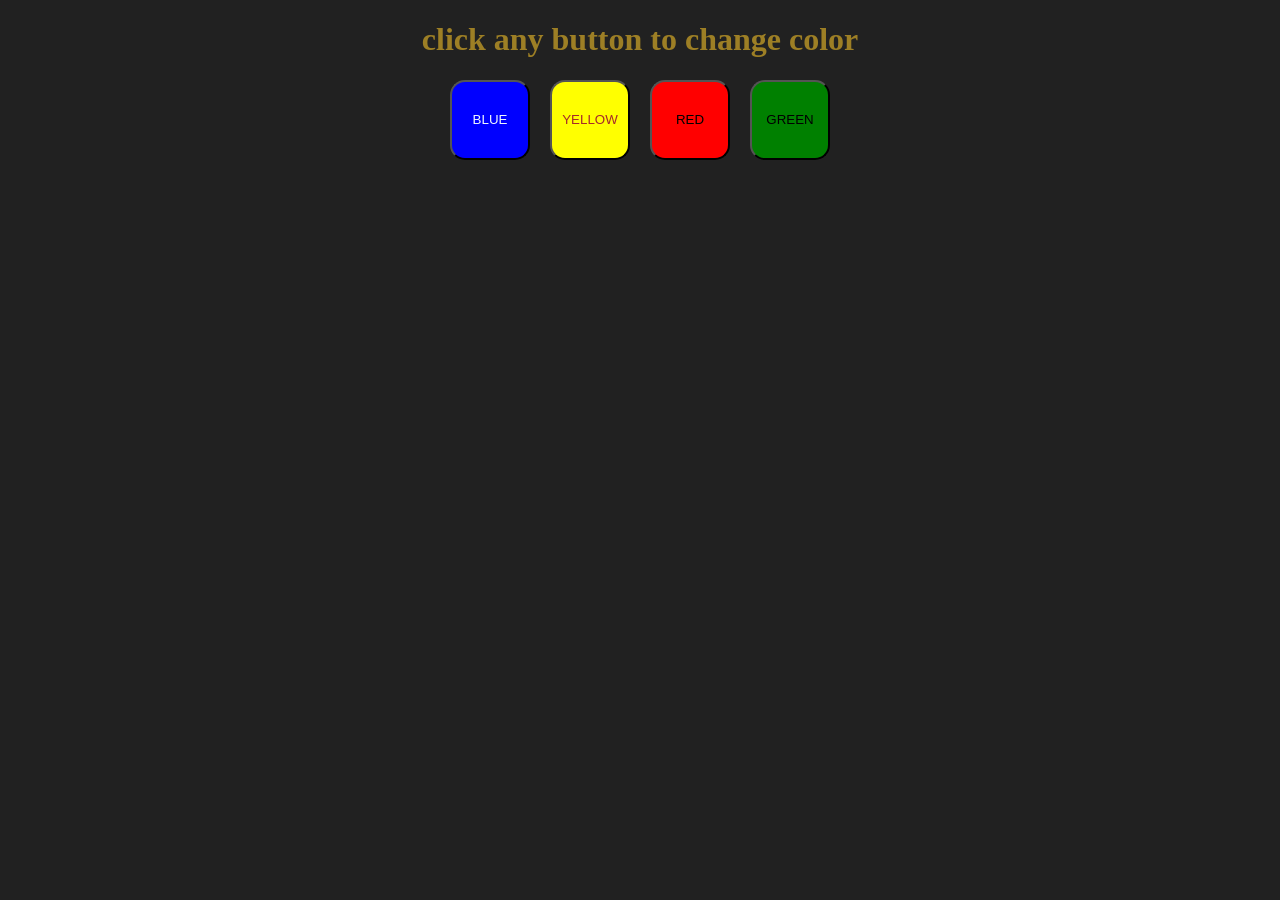
<file: 07_projects/01_colorchanger/index.html>
<!DOCTYPE html>
<html lang="en">
<head>
    <meta charset="UTF-8">
    <meta name="viewport" content="width=device-width, initial-scale=1.0">
    <title>Color changer</title>
    <link rel="stylesheet" href="style.css"/>
</head>
<body style="background-color: #212121; color: rgb(157, 127, 37);">
    <h1>click any button to change color</h1>
    <div class="container">
    <!-- <h1>click any button to change color</h1> -->
    <button class="button" id="blue">BLUE</button>
    <button class="button" id="yellow">YELLOW</button>
    <button class="button" id="red">RED</button>
    <button class="button" id="green">GREEN</button>
    </div>
    <script src="colorchange.js"></script>

</body>
</html>
</file>
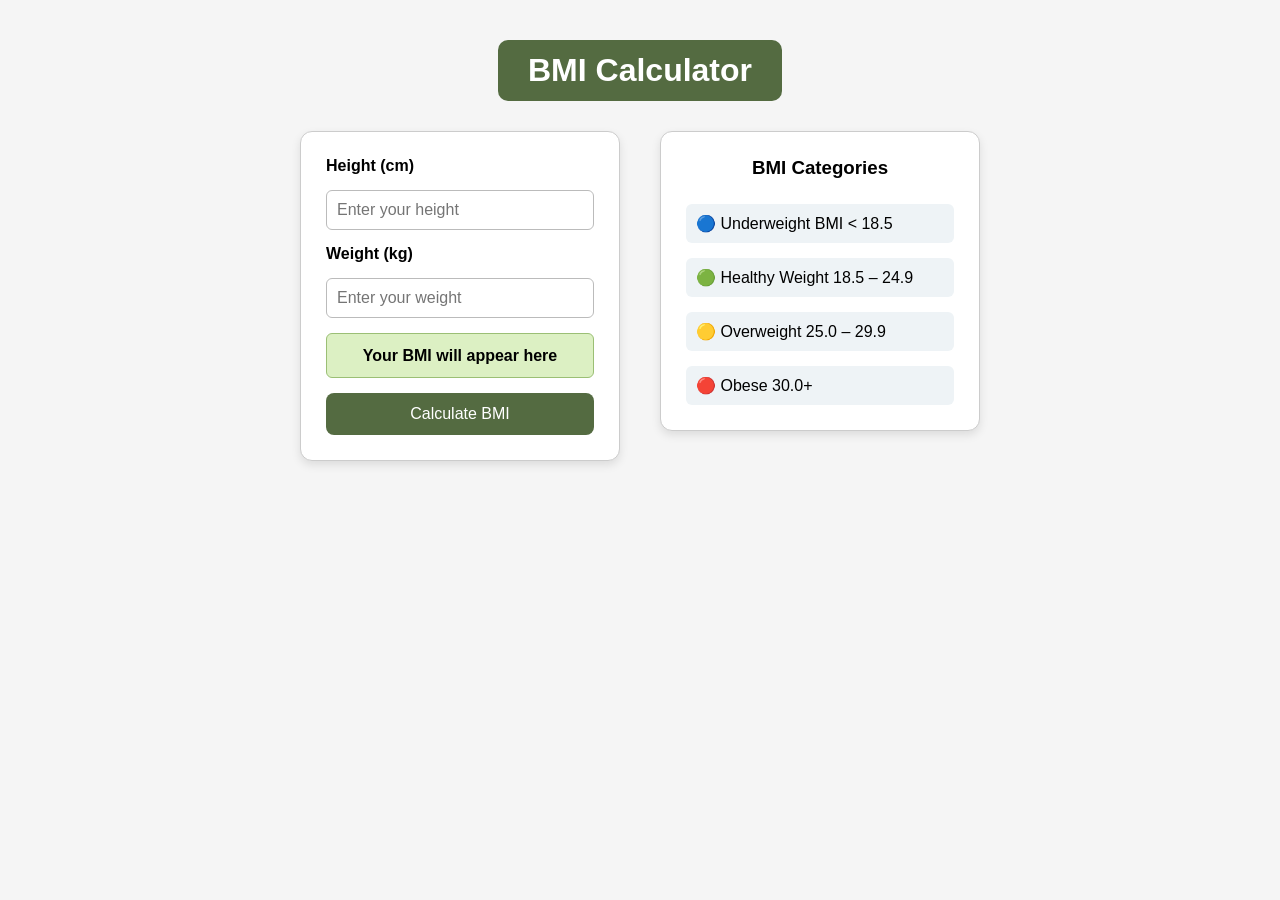
<file: 07_projects/02_BMI calculator/index.html>
<!DOCTYPE html>
<html lang="en">
<head>
    <meta charset="UTF-8">
    <meta name="viewport" content="width=device-width, initial-scale=1.0">
    <title>BMI Calculator</title>
    <link rel="stylesheet" href="style.css">
</head>
<body>

    <h1 class="title">BMI Calculator</h1>

    <div class="wrapper">

        <!-- BMI Form -->
        <form id="bmiForm" class="card">
            <label for="height">Height (cm)</label>
            <input
                type="number"
                id="height"
                placeholder="Enter your height"
                required
            >

            <label for="weight">Weight (kg)</label>
            <input
                type="number"
                id="weight"
                placeholder="Enter your weight"
                required
            >

            <div class="result">
                Your BMI will appear here
            </div>

            <button type="submit">Calculate BMI</button>
        </form>

        <!-- BMI Categories -->
        <div class="values card">
            <h3>BMI Categories</h3>

            <div class="value-item">
                <span>🔵 Underweight</span>
                <span>BMI &lt; 18.5</span>
            </div>

            <div class="value-item">
                <span>🟢 Healthy Weight</span>
                <span>18.5 – 24.9</span>
            </div>

            <div class="value-item">
                <span>🟡 Overweight</span>
                <span>25.0 – 29.9</span>
            </div>

            <div class="value-item">
                <span>🔴 Obese</span>
                <span>30.0+</span>
            </div>
        </div>

    </div>

    <script src="bmi.js"></script>

</body>
</html>
</file>
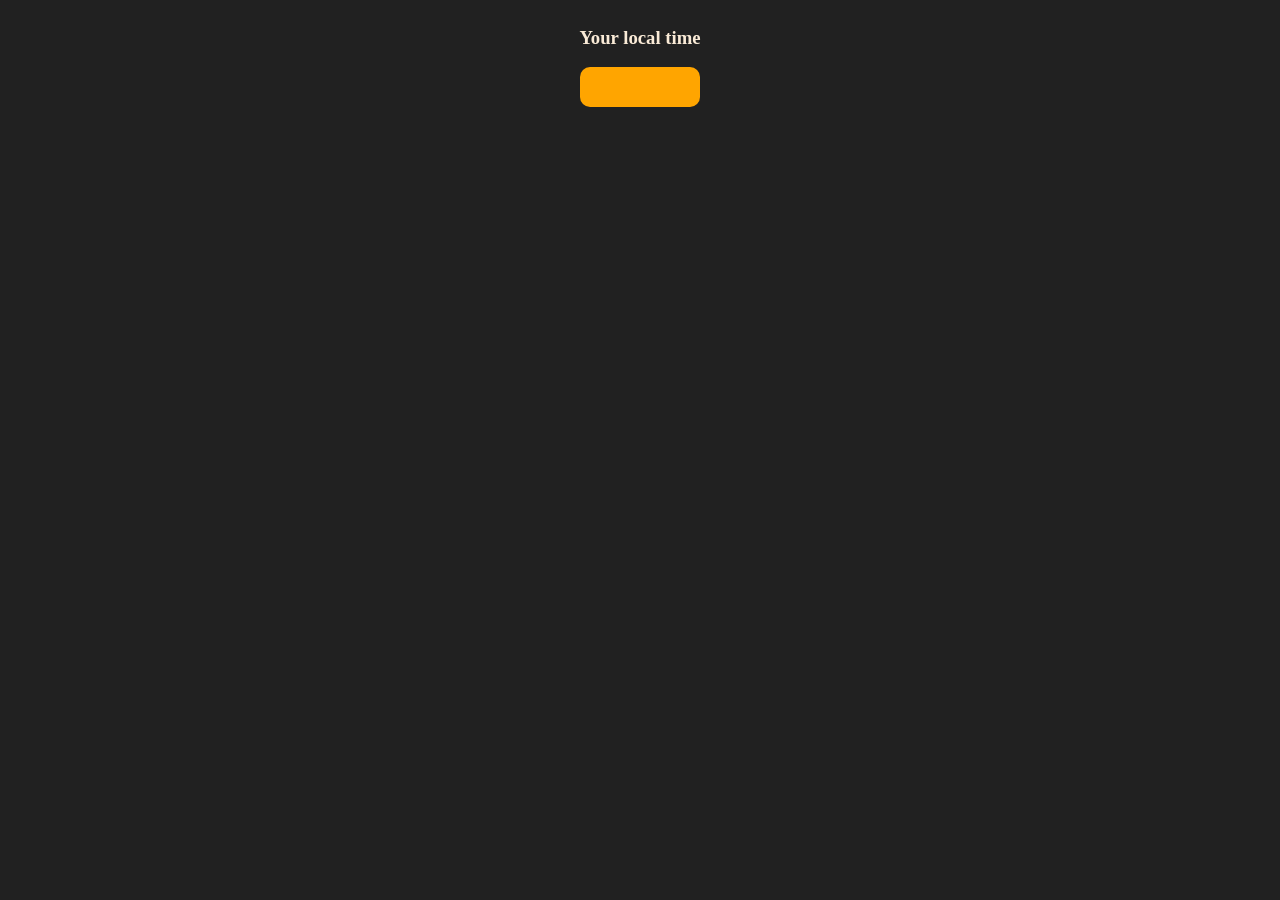
<file: 07_projects/03_DigitalClock/index.html>
<!DOCTYPE html>
<html lang="en">
<head>
    <meta charset="UTF-8">
    <meta name="viewport" content="width=device-width, initial-scale=1.0">
    <title>Digital-Clock</title>
    <link rel="stylesheet" href="style.css"/>
</head>
<body>
    <div class="container">
        <h3>Your local time</h3>
        <div id="clock"> </div>
        
    </div>
</body>
<script src="script.js"></script>
</html>
</file>
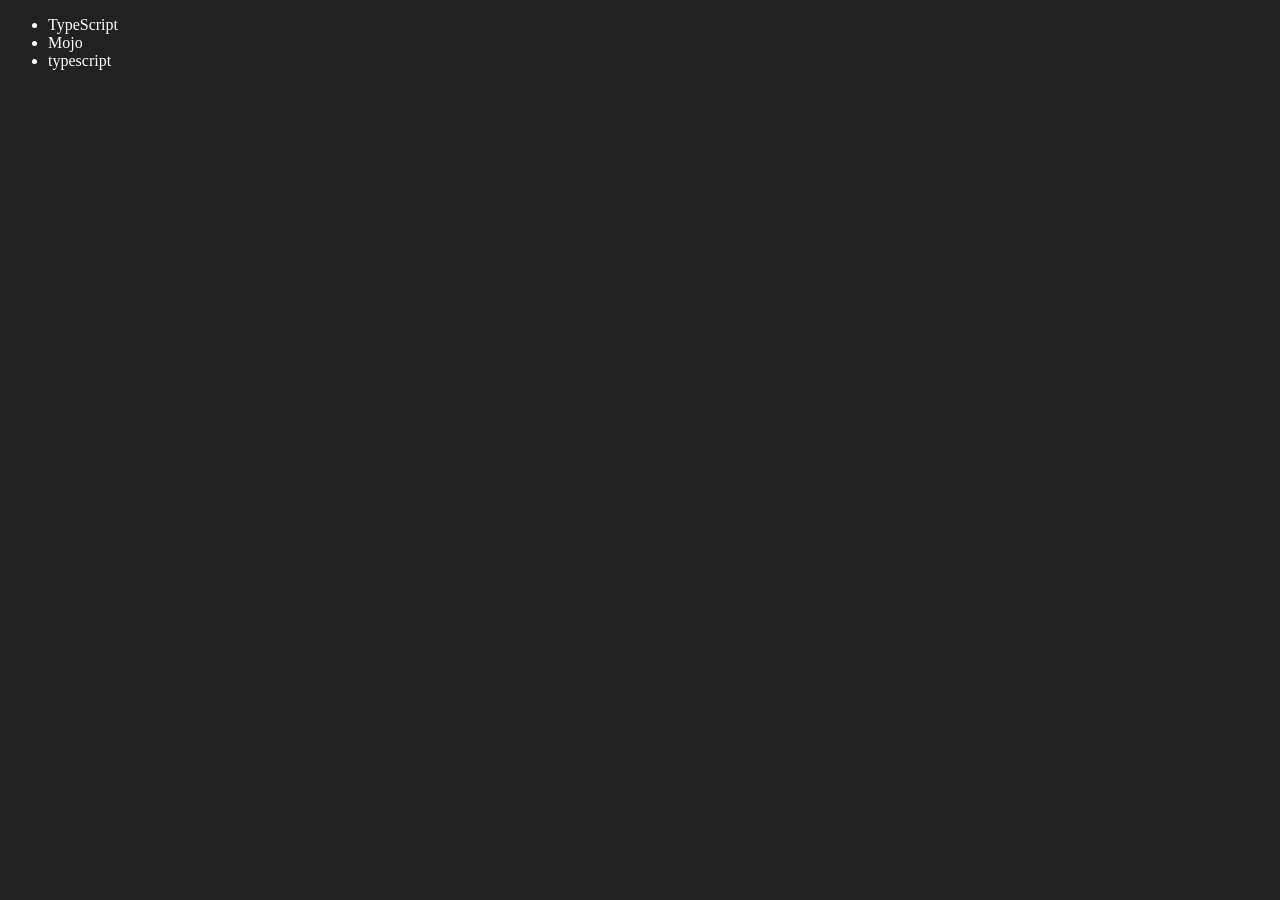
<file: 06_dom/four.html>
<!DOCTYPE html>
<html lang="en">
<head>
    <meta charset="UTF-8">
    <meta http-equiv="X-UA-Compatible" content="IE=edge">
    <meta name="viewport" content="width=device-width, initial-scale=1.0">
    <title>BTMAN | DOM</title>
</head>
<body style="background-color: #212121; color: #fff;">
    <ul class="language">
        <li>Javascript</li>
    </ul>
</body>
<script>
    function addLanguage(langName){
        const li = document.createElement('li');
        li.innerHTML = `${langName}`
        document.querySelector('.language').appendChild(li)
    }
    addLanguage("python")
    addLanguage("typescript")

    function addOptiLanguage(langName){
        const li = document.createElement('li');
        li.appendChild(document.createTextNode(langName))
        document.querySelector('.language').appendChild(li)
    }
    addOptiLanguage('golang')

    //Edit
    const secondLang = document.querySelector("li:nth-child(2)")
    console.log(secondLang);
    //secondLang.innerHTML = "Mojo"
    const newli = document.createElement('li')
    newli.textContent = "Mojo"
    secondLang.replaceWith(newli)

    //edit
    const firstLang = document.querySelector("li:first-child")
    firstLang.outerHTML = '<li>TypeScript</li>'

    //remove
    const lastLang = document.querySelector('li:last-child')
    lastLang.remove()


</script>
</html>
</file>
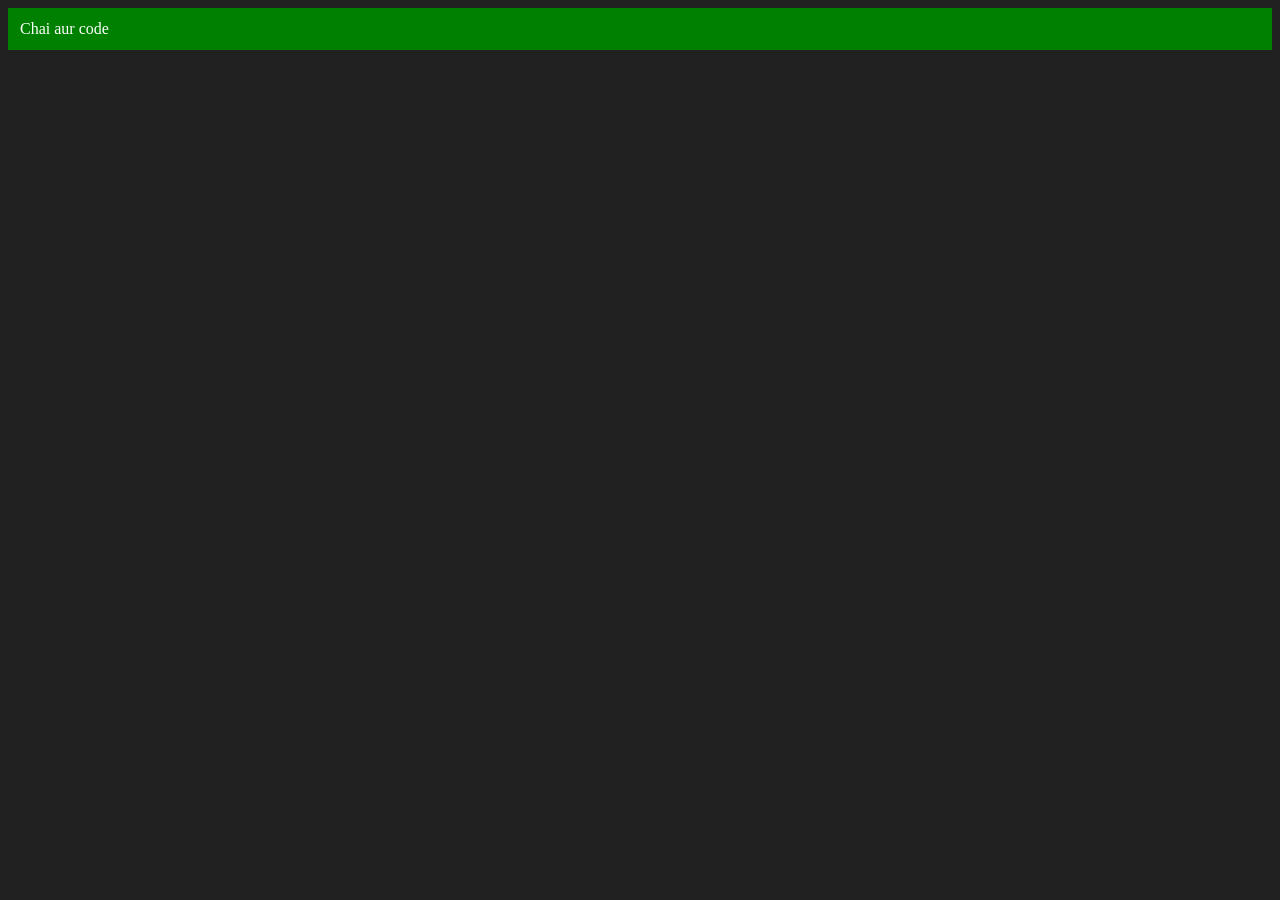
<file: 06_dom/three.html>
<!DOCTYPE html>
<html lang="en">
<head>
    <meta charset="UTF-8">
    <meta http-equiv="X-UA-Compatible" content="IE=edge">
    <meta name="viewport" content="width=device-width, initial-scale=1.0">
    <title>Chai aur code </title>
</head>
<body style="background-color: #212121; color: #fff;">
    
</body>
<script>
    const div = document.createElement('div')
    console.log(div);
    div.className = "main"
    div.id = Math.round(Math.random() * 10 + 1)
    div.setAttribute("title", "generated title")
    div.style.backgroundColor = "green"
    div.style.padding = "12px"
    // div.innerText = "Chai aur code"
    const addText = document.createTextNode("Chai aur code")
    div.appendChild(addText)

    document.body.appendChild(div)
</script>
</html>
</file>
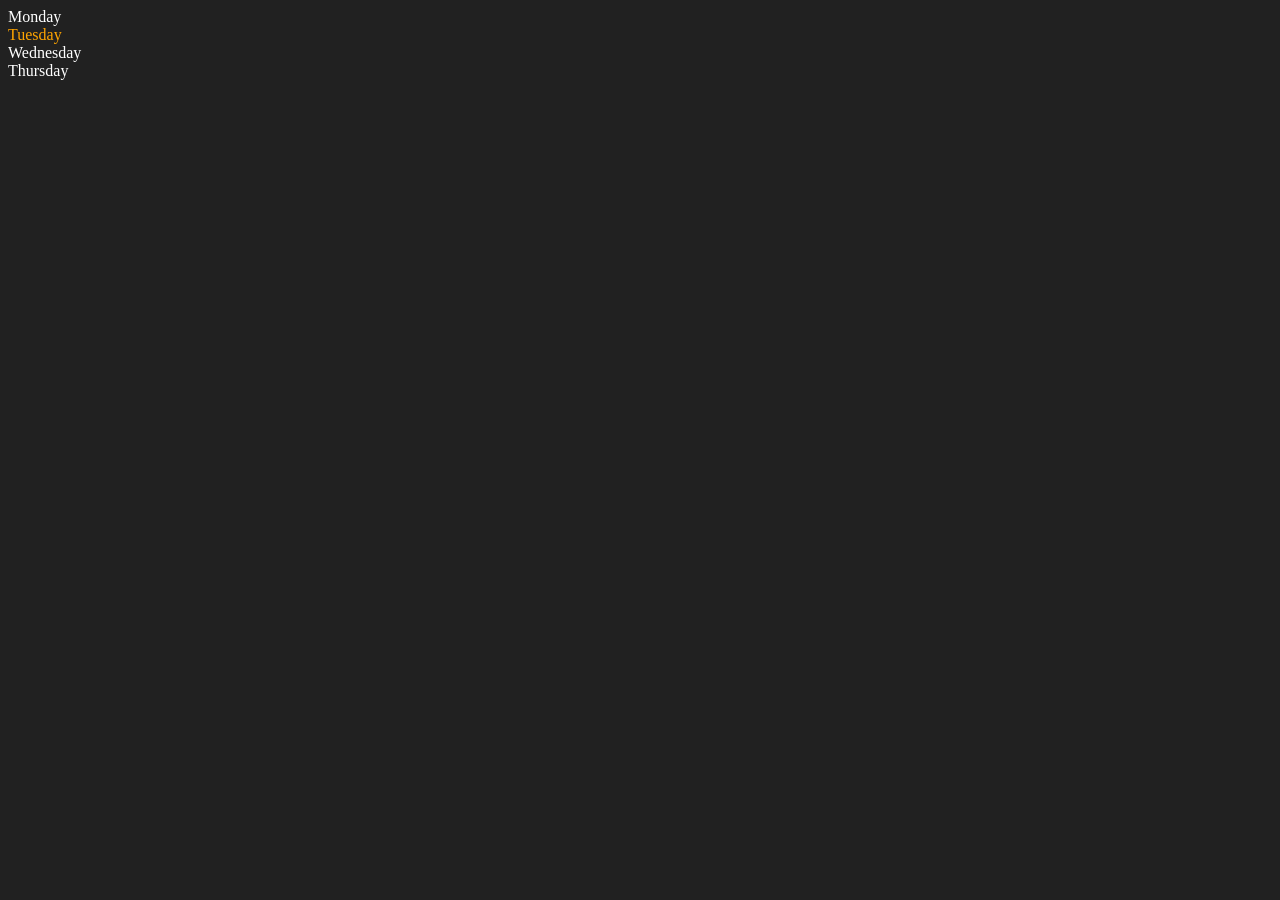
<file: 06_dom/two.html>
<!DOCTYPE html>
<html lang="en">
<head>
    <meta charset="UTF-8">
    <meta http-equiv="X-UA-Compatible" content="IE=edge">
    <meta name="viewport" content="width=device-width, initial-scale=1.0">
    <title>DOM | Chai aur code</title>
</head>
<body style="background-color: #212121; color: #fff;">
    <div class="parent">
        <!-- this is a comment -->
        <div class="day">Monday</div>
        <div class="day">Tuesday</div>
        <div class="day">Wednesday</div>
        <div class="day">Thursday</div>
    </div>
</body>
<script>
    const parent = document.querySelector('.parent')
    // console.log(parent);
    // console.log(parent.children);
    // console.log(parent.children[1].innerHTML);

    // for (let i = 0; i < parent.children.length; i++) {
    //      console.log(parent.children[i].innerHTML);
        
    // }
    parent.children[1].style.color = "orange"
    // console.log(parent.firstElementChild);
    // console.log(parent.lastElementChild);

    const dayOne = document.querySelector('.day')
    // console.log(dayOne);
    // console.log(dayOne.parentElement);
    // console.log(dayOne.nextElementSibling);

    console.log("NODES: ", parent.childNodes);
</script>
</html>
</file>
<file: 07_projects/01_colorchanger/style.css>
.container{
    display: flex;
    justify-content: center;
    align-items: center;
    flex-wrap: wrap;
    gap : 20px
}
h1{
    display: flex;
    justify-content: center;
    
}
.button {
    width: 80px;
    height: 80px;
    padding: 10px;

    display: flex;
    justify-content: space-around;
    align-items: center;

    text-align: center;
    /* word-wrap: break-word;      
    overflow-wrap: break-word;   */

    border-radius: 15px;
    /* cursor: pointer; */
    flex-wrap: wrap;
}
#blue{
    background-color: blue;
    color: aliceblue;
}
#yellow{
    background-color: yellow;
    color: brown;
}
#red{
    background-color: red;
}
#green{
    background-color: green;
}
</file>
<file: 07_projects/02_BMI calculator/style.css>
*{
    margin:0;
    padding:0;
    box-sizing:border-box;
    font-family:Arial, Helvetica, sans-serif;
}

body{
    background:#F5F5F5;
    min-height:100vh;
    display:flex;
    flex-direction:column;
    align-items:center;
    padding:40px 20px;
}

.title{
    margin-bottom:30px;
    background:#546B41;
    color:white;
    padding:12px 30px;
    border-radius:10px;
}

.wrapper{
    display:flex;
    gap:40px;
    justify-content:center;
    align-items:flex-start;
    flex-wrap:wrap;
}

.card{
    background:white;
    border:1px solid #ccc;
    border-radius:12px;
    padding:25px;
    box-shadow:0 4px 10px rgba(0,0,0,.1);
}

form{
    display:flex;
    flex-direction:column;
    width:320px;
    gap:15px;
}

label{
    font-weight:bold;
}

input{
    padding:10px;
    border:1px solid #bbb;
    border-radius:6px;
    font-size:16px;
}

.result{
    min-height:45px;
    display:flex;
    justify-content:center;
    align-items:center;
    background:#DCF0C3;
    border-radius:6px;
    border:1px solid #9BBF75;
    font-weight:bold;
}

button{
    padding:12px;
    border:none;
    border-radius:8px;
    background:#546B41;
    color:white;
    cursor:pointer;
    font-size:16px;
    transition:.3s;
}

button:hover{
    background:#405230;
}

.values{
    width:320px;
    display:flex;
    flex-direction:column;
    gap:15px;
}

.values h3{
    text-align:center;
    margin-bottom:10px;
}

.values div{
    padding:10px;
    background:#EEF3F6;
    border-radius:6px;
}
</file>
<file: 07_projects/03_DigitalClock/style.css>
body{
    background-color: #212121;
    color: antiquewhite;
}
.container{
    display: flex;
    justify-content: center;
    align-items: center;
    flex-direction: column;
}
#clock{
    background-color: orange;
    border: none;
    padding: 20px 60px;
    border-radius: 10px;
    color: hotpink;
    font-size: 20px;
}
</file>
